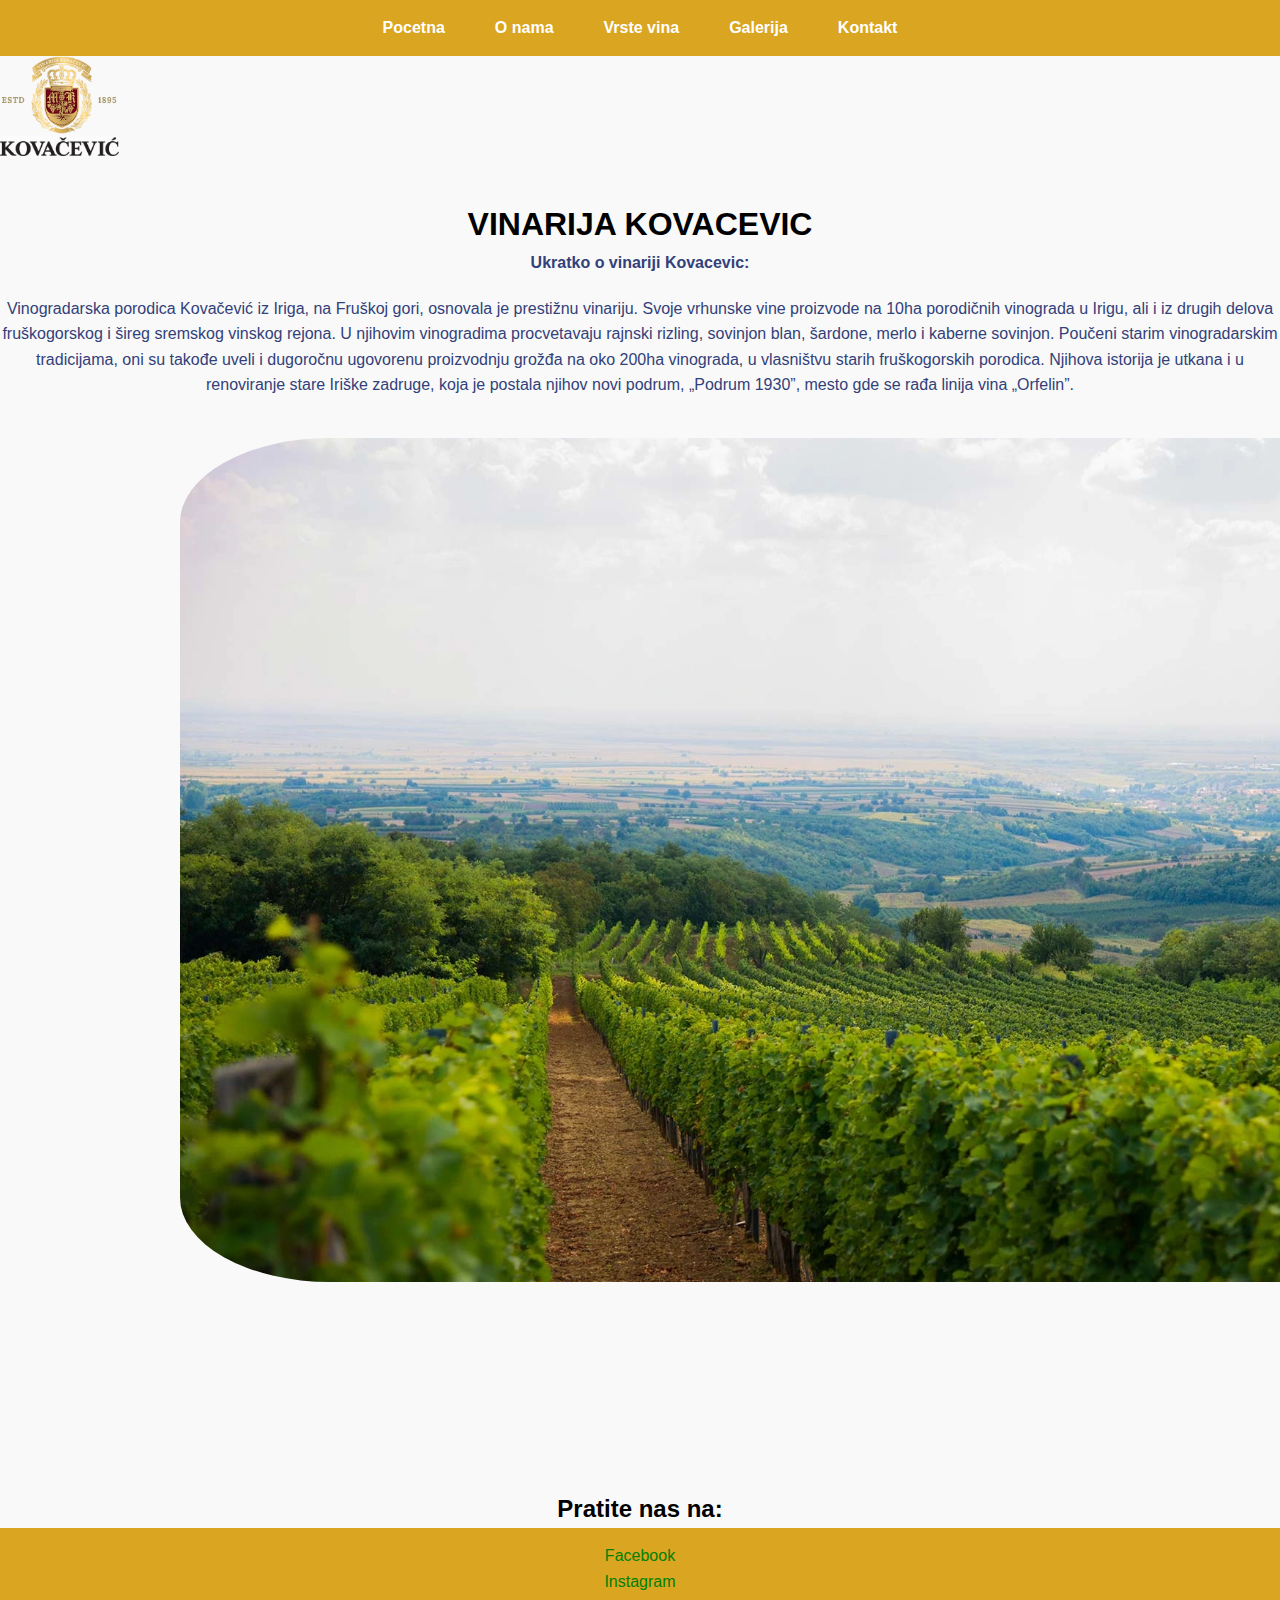
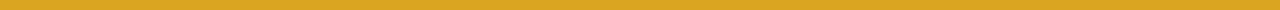
<file: index.html>
<!DOCTYPE html>
<html>
    <head>
        <title>Vinarija Kovacevic</title> 
        <link rel="stylesheet" href="style.css">
    </head>
    <body>
     
        <nav class="navbar">
        <ul>
            <li><a href="index.html">Pocetna</a></li>
            <li><a href="stranice/O nama.html">O nama</a></li>
            <li><a href="stranice/Vrste vina.html">Vrste vina</a ></li>
            <li><a href="stranice/Galerija.html">Galerija</a></li>
            <li><a href="stranice/Kontakt.html">Kontakt</a></li>
        </ul>
        </nav>
        <img src="slike/logo/logo.png" alt="Brand Logo" class="slika1">
<br><br>
<h1 class="vvv">VINARIJA KOVACEVIC </h1>

<h2 class="p1">Ukratko o vinariji Kovacevic:</h2>
        
        <p class="p1">Vinogradarska porodica Kovačević iz Iriga,
             na Fruškoj gori, osnovala je prestižnu vinariju.
              Svoje vrhunske vine proizvode na 10ha porodičnih vinograda u Irigu,
              ali i iz drugih delova fruškogorskog i šireg sremskog vinskog rejona. U njihovim vinogradima procvetavaju rajnski rizling,
               sovinjon blan, šardone, merlo i kaberne sovinjon. Poučeni starim vinogradarskim tradicijama, oni su takođe uveli i dugoročnu ugovorenu proizvodnju grožđa na oko 200ha vinograda, u vlasništvu starih fruškogorskih porodica. 
               Njihova istorija je utkana i u renoviranje stare Iriške zadruge, koja je postala njihov novi podrum, „Podrum 1930”, mesto gde se rađa linija vina „Orfelin”.</p>

<img src="slike/Galerija/slika 2.jpg" class="slika2"> 
        
    
        <h2 class="ppp">Pratite nas na:</h2>
        <footer>
        <ul>
            <li><a href="https://www.facebook.com/profile.php?id=155957071195204&_rdr">Facebook</a></li>
                <li><a href="https://www.instagram.com/vinarijakovacevic/?hl=en">Instagram</a></li>
        </ul>
        
        </footer>
    </body>
</html>
</file>
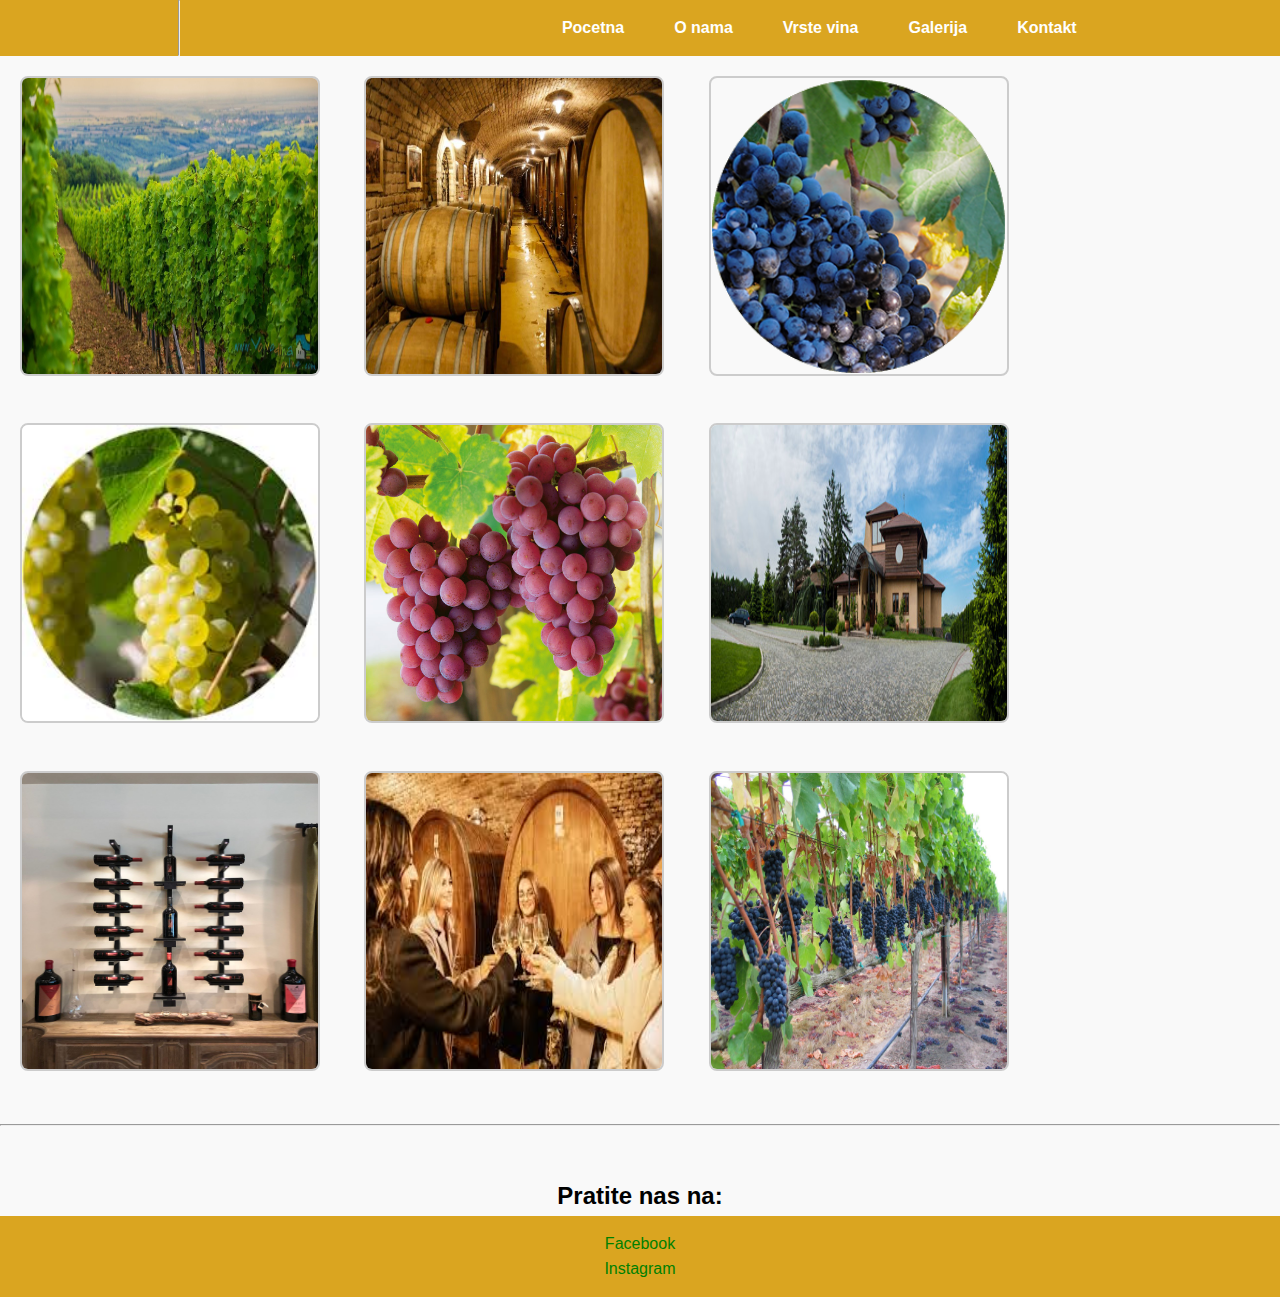
<file: stranice/Galerija.html>
<!DOCTYPE html>
<html>
    <head>
        <title>Galerija</title>
        <link rel="icon" type="slike/x-icon" href="slike/vino/vino.1jpg.jpg">
        <link rel="stylesheet" href="../style.css">
    </head>
    <body>
        <nav class="navbar">
        <hr>
        <ul>
            <li><a href="../index.html">Pocetna</a></li>
            <li><a href="O nama.html">O nama</a></li>
            <li><A href="Vrste vina.html">Vrste vina</A></li>
            <li><a href="Galerija.html">Galerija</a></li>
            <li><a href="Kontakt.html">Kontakt</a></li>
        </ul>
    </nav>
       
        <img src="../slike/Galerija/vinarija-kovacevic-irig-6.jpg" width="300" height="200" class="galerija">
        
        <img src="../slike/Galerija/vinarija-miroslav-kovacevic-vino-bure-mondo-goran-sivacki-23-.jpg" width="300" height="200" class="galerija">
      
        <img src="../slike/Galerija/slika_grozdja2.png" width="150" height="100" class="galerija">
        <img src="../slike/Galerija/images (1).jpeg" width="150" height="100" class="galerija">
        <img src="../slike/Galerija/2QCADln5SS1ZF7M.jpg" width="150" height="100" class="galerija">
        
        <img src="../slike/Galerija/kovacevic-naslovna.jpg" width="300" height="200" class="galerija">
        
        <img src="../slike/Galerija/police-za-vino-0002.jpg" width="300" height="200"class="galerija">
       
        <img src="../slike/Galerija/images.jpeg" width="300" height="200" class="galerija">
        <img src="../slike/Galerija/vinograd.jpg" width="300" height="200" class="galerija">
       

        <br><br>
        <hr>
        <br><br>
        
        <h2 class="ppp">Pratite nas na:</h2>
        <footer>
        <ul>
            <li><a href="https://www.facebook.com/profile.php?id=155957071195204&_rdr">Facebook</a></li>
                <li><a href="https://www.instagram.com/vinarijakovacevic/?hl=en">Instagram</a></li>
        </ul>
        
        </footer>



        
        
    </body>
</html>
</file>
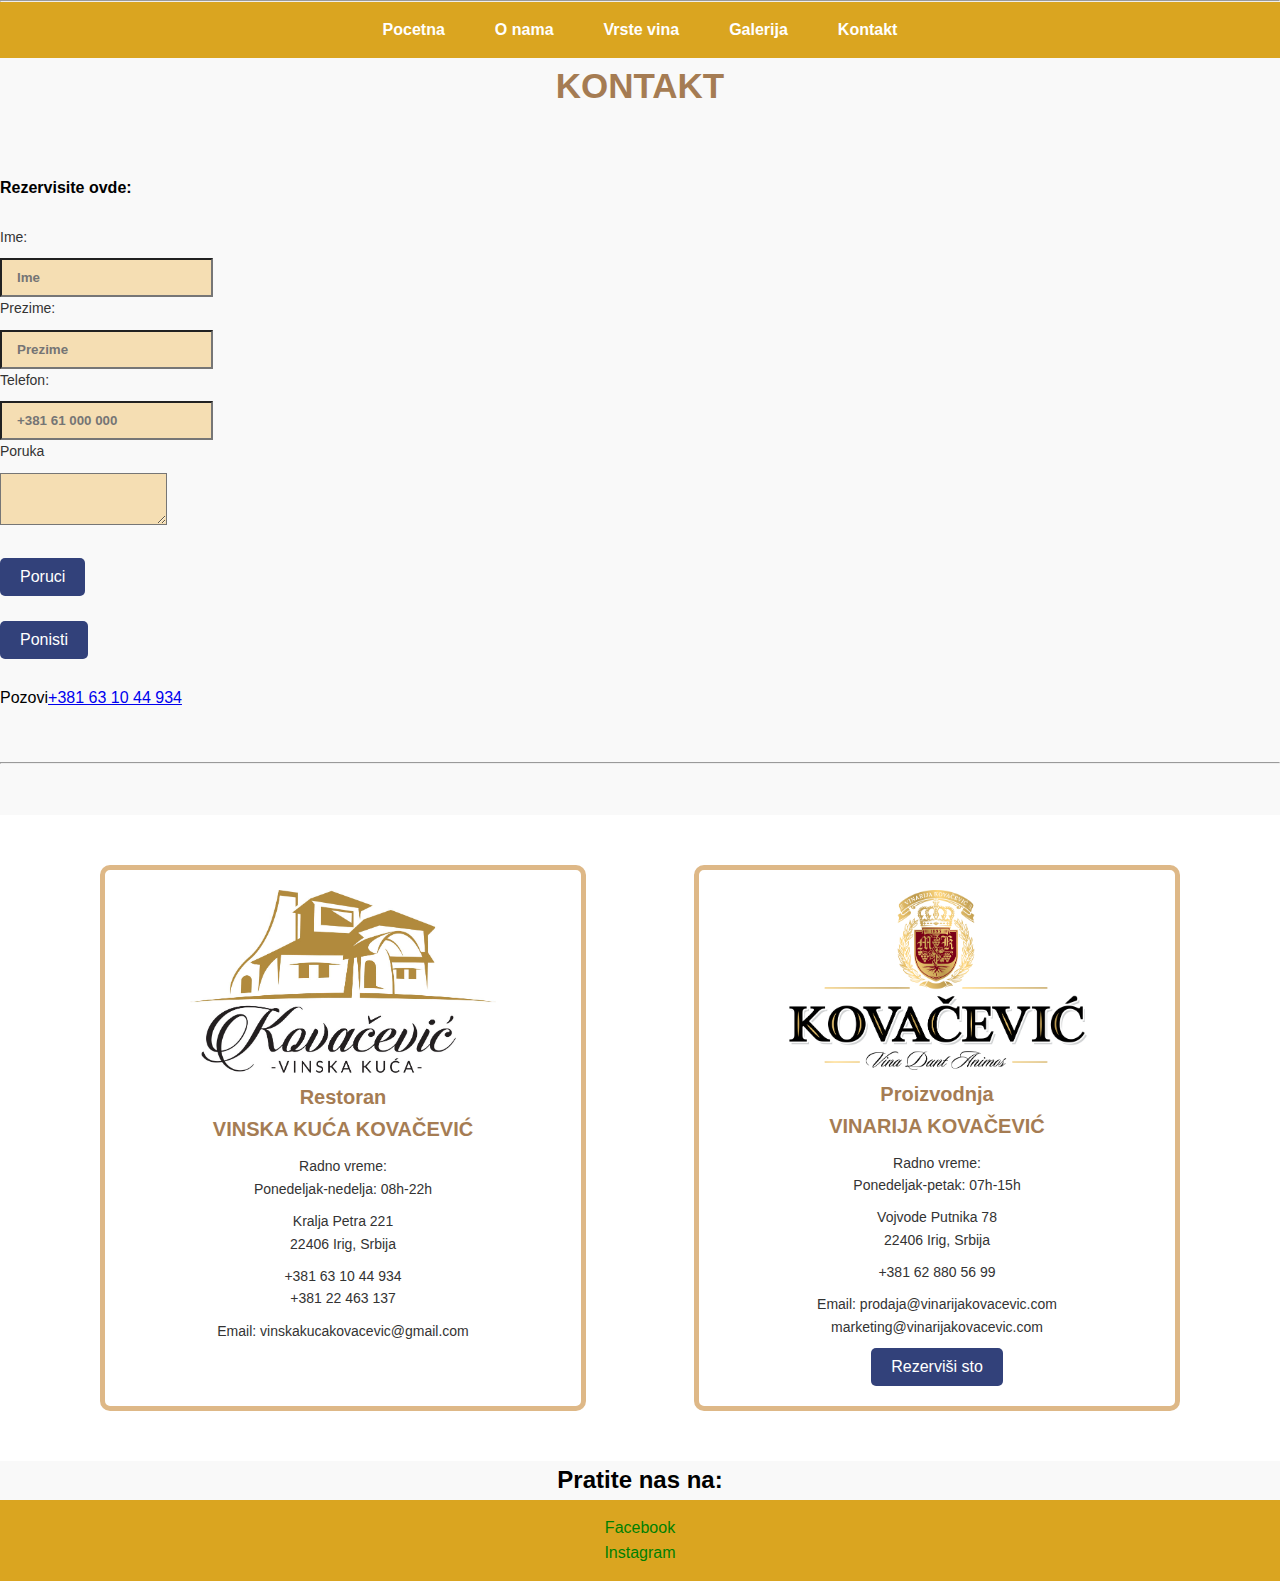
<file: stranice/Kontakt.html>
<!DOCTYPE html>
<html>
    <head>
        <title>KONTAKT</title>
        <link rel="icon" type="slike/x-icon" href="slike/vino/vino.1jpg.jpg">
        <link rel="stylesheet" href="../style.css">
        
    </head>
    <body>
        <!DOCTYPE html>
        <html>
            <head>
                <title>O nama</title>
                <link rel="icon" type="slike/x-icon" href="slike/vino/vino.1jpg.jpg">
                <link rel="stylesheet" href="style.css">
                
            </head>
            <body>
                <hr>
                <nav class="navbar">
                <ul>
                    <li><a href="../index.html">Pocetna</a></li>
                    <li><a href="O nama.html">O nama</a></li>
                    <li><A href="Vrste vina.html">Vrste vina</A></li>
                    <li><a href="Galerija.html">Galerija</a></li>
                    <li><a href="Kontakt.html">Kontakt</a></li>
                </ul>
            </nav>
            <h1 class="kontakt">KONTAKT</h1><br><br>

             
                <form>
                    <h2 class="rez">Rezervisite ovde:</h2><br><br>
                    <p>Ime:</p>
                    <input type="text" placeholder="Ime" class="forme"><br>
                    <p>Prezime:</p>
                    <input type="text" placeholder="Prezime" class="forme"><br>
                    <p>Telefon:</p>
                    <input type="tel" placeholder="+381 61 000 000" class="forme"> <br>
                    <p>Poruka</p>
                    <textarea name="Poruka" cols="15" rows="2" value="" class="forme"></textarea><br><br>
                    <button type="submit">Poruci</button><br><br>
                    <button type="reset">Ponisti</button><br>
                    <br>
                    
                    <ul>
                        <li>Pozovi<a href="+381 63 10 44 934">+381 63 10 44 934</a></li>
                    </ul>
                    <br><br>
                </form>
                    <hr>
                    <br><br>
                  
        
        
        
        
              
        
                <div class="kontakt-container">
                    
                    <div class="kontakt-levo">
                        <img src="../slike/Galerija/kuca 1.jpg" class="kuca1">
                        <h3>Restoran<br>VINSKA KUĆA KOVAČEVIĆ</h3>
                        <p>Radno vreme:<br>Ponedeljak-nedelja: 08h-22h</p>
                        <p>Kralja Petra 221<br>22406 Irig, Srbija</p>
                        <p>+381 63 10 44 934<br>+381 22 463 137</p>
                        <p>Email: vinskakucakovacevic@gmail.com</p>
                      
                    </div>
                    <div class="kontakt-desno">
                        <img src="../slike/Galerija/kuca 2.jpg"  class="kuca2"><br>
                        <h3>Proizvodnja<br>VINARIJA KOVAČEVIĆ</h3>
                        <p>Radno vreme:<br>Ponedeljak-petak: 07h-15h</p>
                        <p>Vojvode Putnika 78<br>22406 Irig, Srbija</p>
                        <p>+381 62 880 56 99</p>
                        <p>Email: prodaja@vinarijakovacevic.com<br>marketing@vinarijakovacevic.com</p>
                        <button>Rezerviši sto</button>
                    </div>
                </div>
        
                <h2 class=>Pratite nas na:</h2>
                <footer>
                <ul>
                    <li><a href="https://www.facebook.com/profile.php?id=155957071195204&_rdr">Facebook</a></li>
                        <li><a href="https://www.instagram.com/vinarijakovacevic/?hl=en">Instagram</a></li>
                </ul>
                
                </footer>
                
                
            </body>
        </html>
</file>
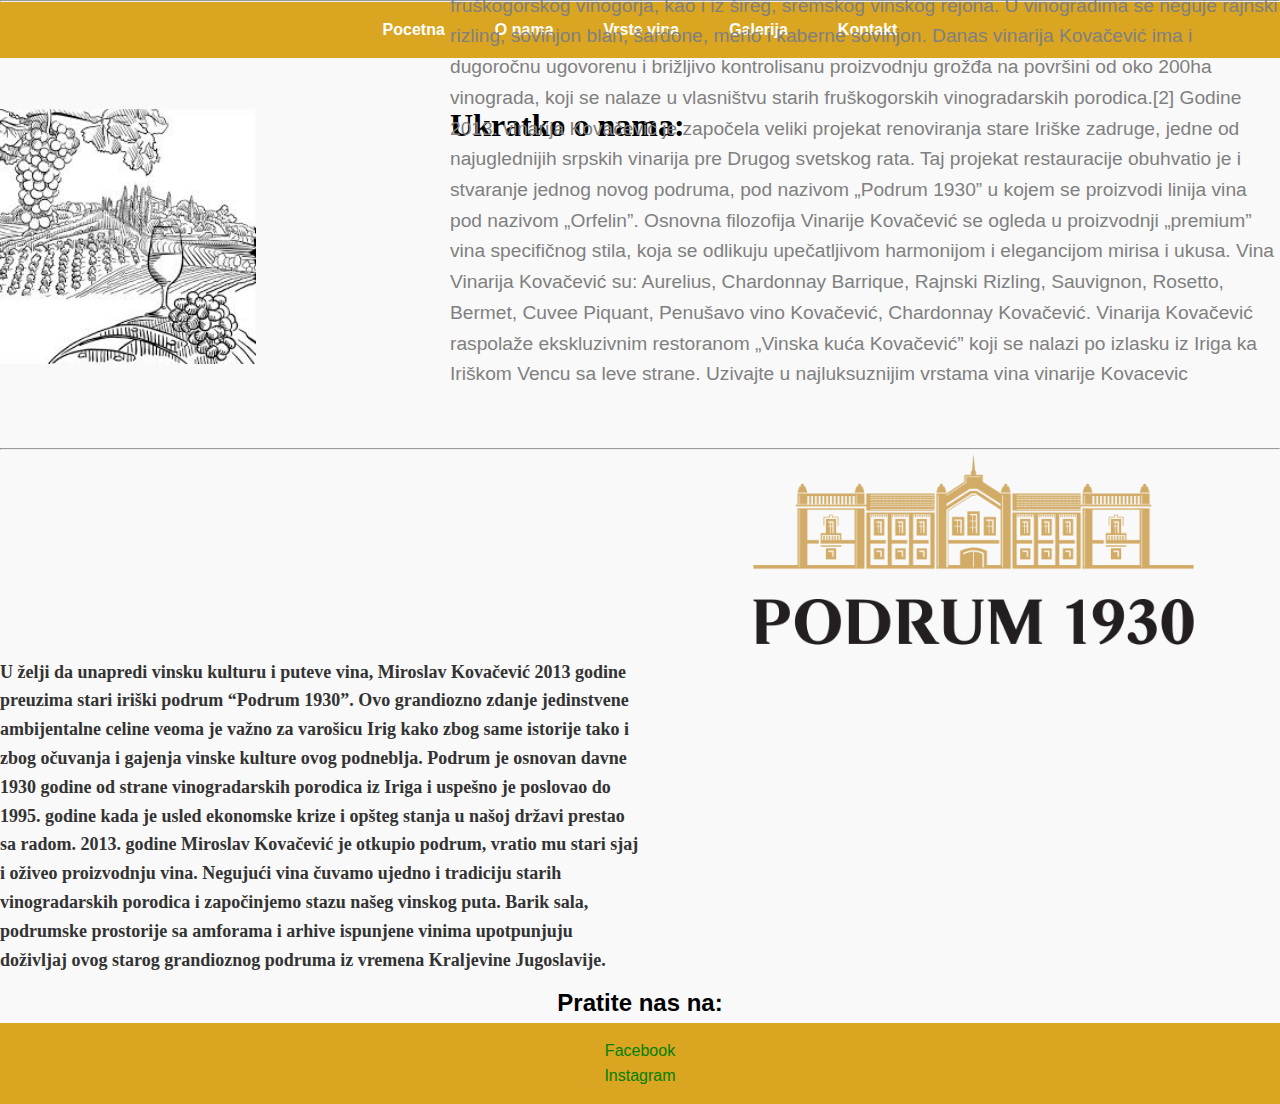
<file: stranice/O nama.html>
<!DOCTYPE html>
<html>
    <head>
        <title>O nama</title>
        <link rel="icon" type="slike/x-icon" href="slike/vino/vino.1jpg.jpg">
        <link rel="stylesheet" href="../style.css">
        
    </head>
    <body>
        <hr>
        <nav class="navbar">
        <ul>
            <li><a href="../index.html">Pocetna</a></li>
            <li><a href="O nama.html">O nama</a></li>
            <li><A href="Vrste vina.html">Vrste vina</A></li>
            <li><a href="Galerija.html">Galerija</a></li>
            <li><a href="Kontakt.html">Kontakt</a></li>
        </ul>
        
    </nav><br><br>
    <img src="../slike/Galerija/art.jpg" class="art">
        <h1 class="naslov">Ukratko o nama:</h1>
    <p class="p2">Vinarija Kovačević je porodična vinarija iz Iriga, sa Fruške gore i spada među vodeće vinarije u Srbiji.
        Vinarija proizvodi vina iz porodičnih vinograda površine 10ha u Irigu, iz drugih delova fruškogorskog vinogorja, kao i iz šireg, sremskog vinskog rejona. U vinogradima se neguje rajnski rizling, sovinjon blan, šardone, merlo i kaberne sovinjon. Danas vinarija Kovačević ima i dugoročnu ugovorenu i brižljivo kontrolisanu proizvodnju grožđa na površini od oko 200ha vinograda, koji se nalaze u vlasništvu starih fruškogorskih vinogradarskih porodica.[2]
        Godine 2013. vinarija Kovačević je započela veliki projekat renoviranja stare Iriške zadruge, jedne od najuglednijih srpskih vinarija pre Drugog svetskog rata. Taj projekat restauracije obuhvatio je i stvaranje jednog novog podruma, pod nazivom „Podrum 1930” u kojem se proizvodi linija vina pod nazivom „Orfelin”. 
        Osnovna filozofija Vinarije Kovačević se ogleda u proizvodnji „premium” vina specifičnog stila, koja se odlikuju upečatljivom harmonijom i elegancijom mirisa i ukusa. Vina Vinarija Kovačević su: Aurelius, Chardonnay Barrique, Rajnski Rizling, Sauvignon, Rosetto, Bermet, Cuvee Piquant, Penušavo vino Kovačević, Chardonnay Kovačević. 
        Vinarija Kovačević raspolaže ekskluzivnim restoranom „Vinska kuća Kovačević” koji se nalazi po izlasku iz Iriga ka Iriškom Vencu sa leve strane.
        Uzivajte u najluksuznijim vrstama vina vinarije Kovacevic</p>
        <br><br>        
        <br><br>
        <hr>
        
       <img src="../slike/Galerija/podrum.jpg" class="podrum">
       <p class="onama">U želji da unapredi vinsku kulturu i puteve vina, Miroslav Kovačević 2013 godine preuzima stari iriški podrum “Podrum 1930”.
        Ovo grandiozno zdanje jedinstvene ambijentalne celine veoma je važno za varošicu Irig kako zbog same istorije tako i zbog očuvanja i gajenja vinske kulture ovog podneblja. 
        Podrum je osnovan davne 1930 godine od strane vinogradarskih porodica iz Iriga i uspešno je poslovao do 1995. godine kada je usled ekonomske krize i opšteg stanja u našoj državi prestao sa radom. 2013.
         godine Miroslav Kovačević je otkupio podrum, vratio mu stari sjaj i oživeo proizvodnju vina. Negujući vina čuvamo ujedno i tradiciju starih vinogradarskih porodica i započinjemo stazu našeg vinskog puta. Barik sala, podrumske prostorije sa amforama i arhive ispunjene vinima upotpunjuju doživljaj ovog starog grandioznog podruma iz vremena Kraljevine Jugoslavije.</p>
      
        
       
        <h2>Pratite nas na:</h2>
        <footer>
        <ul>
            <li><a href="https://www.facebook.com/profile.php?id=155957071195204&_rdr">Facebook</a></li>
                <li><a href="https://www.instagram.com/vinarijakovacevic/?hl=en">Instagram</a></li>
        </ul>
        
        </footer>


        
        
    </body>
</html>
</file>
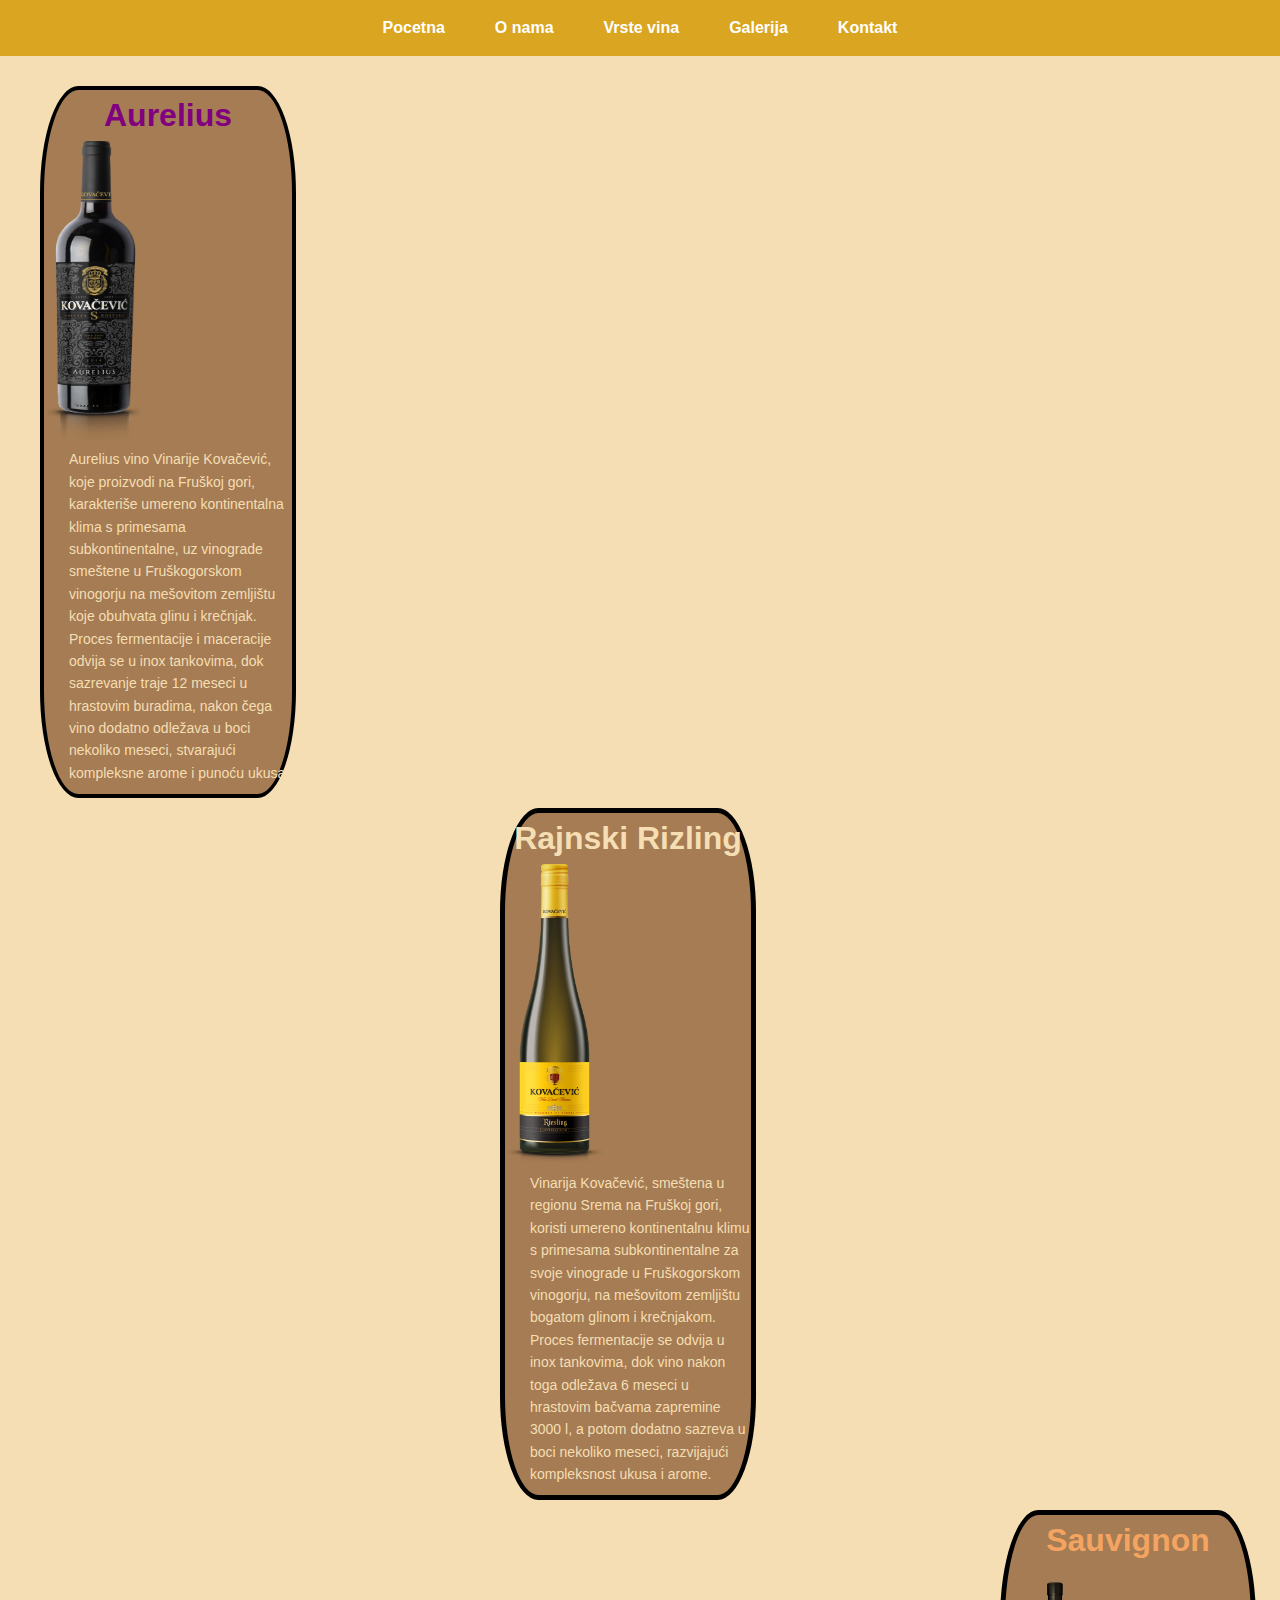
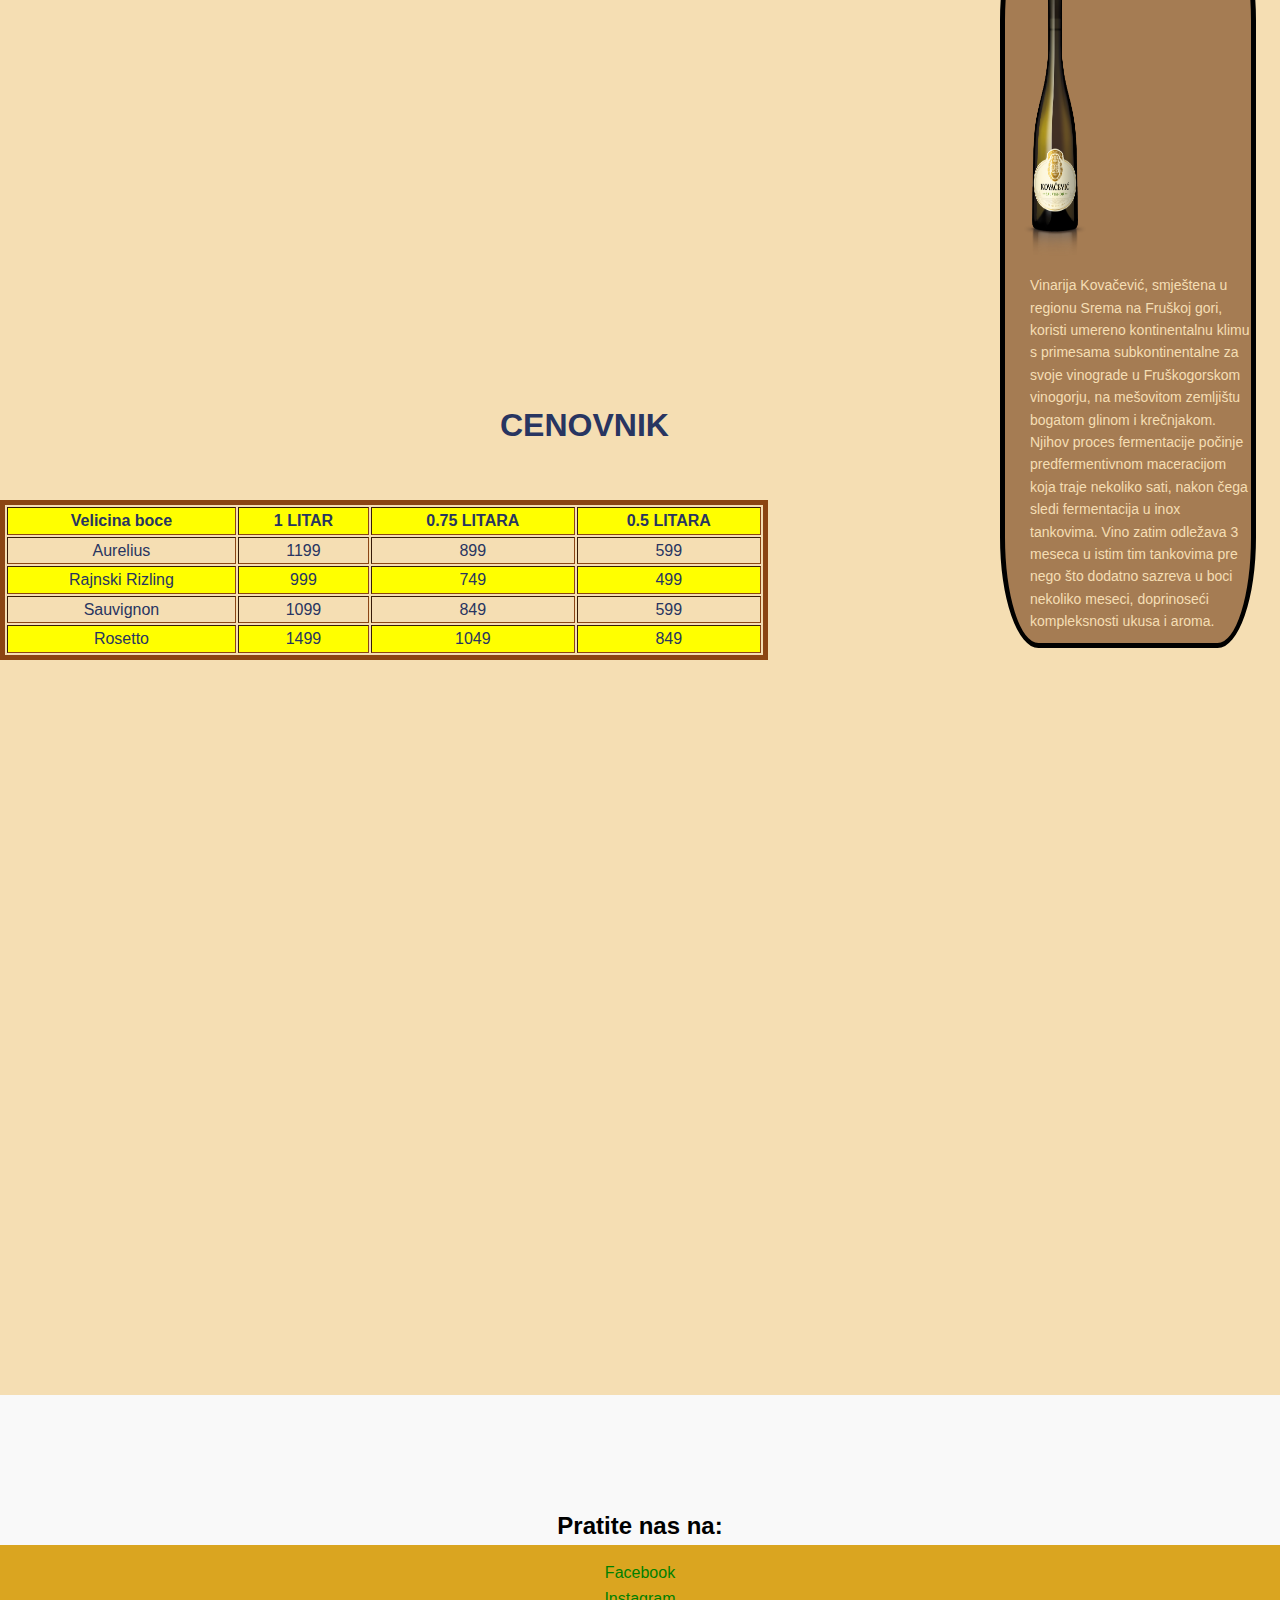
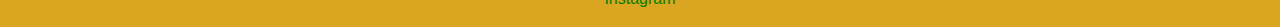
<file: stranice/Vrste vina.html>
<!DOCTYPE html>
<html>
    <head>
        <title>Vrste vina</title>
        <link rel="icon" type="slike/x-icon" href="slike/vino/vino.1jpg.jpg">
        <link rel="stylesheet" href="../style.css">
      
    </head>
    <body>
        <div class="pozadina1">
        
        <nav class="navbar">
        <ul>
            <li><a href="../index.html">Pocetna</a></li>
            <li><a href="O nama.html">O nama</a></li>
            <li><A href="Vrste vina.html">Vrste vina</A></li>
            <li><a href="Galerija.html">Galerija</a></li>
            <li><a href="Kontakt.html">Kontakt</a></li>
        </ul>
    </nav>

      <div class="kartica">
        <h1 class="aurelius">Aurelius</h1>
        <div class="prva">
        <img src="../slike/vrste/Aurelius-2.png" width="100" height="300" class="vrste">
        <p class="p3">Aurelius vino Vinarije Kovačević, koje proizvodi na Fruškoj gori, karakteriše umereno kontinentalna klima s primesama subkontinentalne, uz vinograde smeštene u Fruškogorskom vinogorju na mešovitom zemljištu koje obuhvata glinu i krečnjak. Proces fermentacije i maceracije odvija se u inox tankovima, dok sazrevanje traje 12 meseci u hrastovim buradima, nakon čega vino dodatno odležava u boci nekoliko meseci, stvarajući kompleksne arome i punoću ukusa.</p>
        </div>
      </div>
        
        <div class="kartica2">
        <h1 class="rizling">Rajnski Rizling</h1>
        <div class="druga">
        <img src="../slike/vrste/Rieslingml.png" width="100" height="300" class="vrste">
        <p class="p3">Vinarija Kovačević, smeštena u regionu Srema na Fruškoj gori, koristi umereno kontinentalnu klimu s primesama subkontinentalne za svoje vinograde u Fruškogorskom vinogorju, na mešovitom zemljištu bogatom glinom i krečnjakom. Proces fermentacije se odvija u inox tankovima, dok vino nakon toga odležava 6 meseci u hrastovim bačvama zapremine 3000 l, a potom dodatno sazreva u boci nekoliko meseci, razvijajući kompleksnost ukusa i arome.</p>
         </div>
        </div>


         <div class="kartica3 ">
        <h1 class="sauvi">Sauvignon</h1>
        <div class="treca">
        <img src="../slike/vrste/Sauvignon.png" width="100" height="300" class="vrste">
        <p class="p3">Vinarija Kovačević, smještena u regionu Srema na Fruškoj gori, koristi umereno kontinentalnu klimu s primesama subkontinentalne za svoje vinograde u Fruškogorskom vinogorju, na mešovitom zemljištu bogatom glinom i krečnjakom. Njihov proces fermentacije počinje predfermentivnom maceracijom koja traje nekoliko sati, nakon čega sledi fermentacija u inox tankovima. Vino zatim odležava 3 meseca u istim tim tankovima pre nego što dodatno sazreva u boci nekoliko meseci, doprinoseći kompleksnosti ukusa i aroma.
        </p>
         </div>     
        </div>
        
         <div class="kartica4">
        <div class="cetvrta">
        <h1 class="roseto">Rosetto</h1>
        <img src="../slike/vrste/Rosetto.png" width="100" height="300" class="vrste">
        <p class="p3">Vino dolazi iz regije Srema, na području Fruške gore, koje karakteriše umereno kontinentalna klima, sa primesama subkontinentalne klime. Vinogradi su smješteni u Fruškogorskom vinogorju, dok se zemljište sastoji od mešavine gline i krečnjaka. Proces fermentacije uključuje predfermentativnu maceraciju koja traje nekoliko časova, nakon čega slijedi fermentacija u inox tankovima. Nakon toga, vino odležava 3 meseca u inox tankovima, te dodatno nekoliko meseci u boci.</p>
         </div>
        </div>
    
        <h2 class="cena">CENOVNIK</h2>
        <table border="1" class="tabela">
            <tr>
                <th>Velicina boce</th>
                <th>1 LITAR</th>
                <th>0.75 LITARA</th>
                <th>0.5 LITARA</th>
            </tr>
            <tr>
                <td>Aurelius</td>
                <td>1199</td>
                <td>899</td>
                <td>599</td>
            </tr>
            <tr>
                <td>Rajnski Rizling</td>
                <td>999</td>
                <td>749</td>
                <td>499</td>
            </tr>
            <tr>
                <td>Sauvignon</td>
                <td>1099</td>
                <td>849</td>
                <td>599</td>
            </tr>
            <tr>
                <td>Rosetto</td>
                <td>1499</td>
                <td>1049</td>
                <td>849</td>
            </tr>
        </table>
    </div>
        <br><br>
        
        <br><br>
        <h2 class="ppp">Pratite nas na:</h2>
        <footer>
        <ul>
            <li><a href="https://www.facebook.com/profile.php?id=155957071195204&_rdr">Facebook</a></li>
                <li><a href="https://www.instagram.com/vinarijakovacevic/?hl=en">Instagram</a></li>
        </ul>
        
        </footer>

        


        
        
    </body>
</html>
</file>
<file: style.css>
*{
    margin: 0px;
    padding: 0px;
    box-sizing: border-box;
    max-width: 1920;
    
    }
     
    .navbar {
        height: auto;
        display: flex;
        justify-content: space-around;
        background: goldenrod;
        font-weight: bold;
    
    }
    .navbar ul {
        display: flex;
        flex-wrap: wrap;
        justify-content: space-around;
    
    }
    .navbar ul li {
        list-style: none;
        padding: 15px 25px;
    
    }
    .navbar ul li a {
        text-decoration: none;
        background: none;
        color:#fff;
        display: block; 
    
        
    }
    .navbar ul li:hover{
        text-decoration: none;
        background: orange;
    
    }
    .navbar ul li a:hover {
        color:red;
    }
    
    @media (max-width: 768px) {
        .navbar ul {
            flex-direction: column; 
        }
    
        .navbar ul li {
            width: 100%; 
            text-align: center;  
        }
    }
    
    .slika1{
       height: 100px;
       
    }
    .slika2{
     width: 1500px;
     margin-top: 20px;
     position: relative;
     margin-left: 180px;
     border-radius: 10%;
     margin-bottom: 200px;
        
    }
    h2{
    
        text-align: center;
        
        
    }
    
    .p1{
        text-align: center;
        position: relative;
        margin-bottom: 20px;
        font-size: medium;
        color: #32417a;
        
    }

     .vvv{

        text-align: center;
        animation: rotateAndReset 3s linear;
        margin-top: 10px;

     }
     @keyframes rotateAndReset{

        0%{
            transform: rotate(0deg);
        }

        50%{

            transform: rotate(180deg);
        }

        100%{

            transform: rotate(0deg);
        }

     }

    h1{
        text-align: center;
    }
    
    footer{
  
        text-align: center;
        background-color: goldenrod;
        padding: 15px;   
    }

    footer ul li{

        list-style: none;
    }
    footer ul li a{

        text-decoration: none;
        color: green;
    }


    .art{

        width: 20%;
    }
    .art:hover{
        transform: scale(1.10);
        box-shadow: 0 4px 8px rgba(0, 0, 0, 0.8); 
    }
    
    .naslov{

      
        position: absolute;
        left: 450px;
        top: 100px;
        font-family: 'Times New Roman', Times, serif;

    }
    
    .p2{
   
     position: absolute;
     left: 450px;
     bottom: 500px;
     font-size: larger;
     color: grey;
    }

    .podrum{

        height: 200px;
       margin-left: 750px;
       
    }
      
  
    
    .onama{
        
       font-family: Cambria, Cochin, Georgia, Times, 'Times New Roman', serif;
       font-size: large;
       font-weight: bold;
       width: 50%;
          
    }
    .kontakt{

        font-size: 35px;
        color: #a57c53;
        margin-bottom: 10px;

    }
    
    body {
        font-family: Arial, sans-serif;
        line-height: 1.6;
        margin: 0;
        padding: 0;
        background-color: #f9f9f9;
    }
    
    .kontakt-container {
        display: flex;
        justify-content: space-between;
        padding: 50px 100px;
        background-color: white;
    }
    
    .kontakt-levo, .kontakt-desno {
        width: 45%;
        text-align: center;
        border: 1px solid #ccc;
        padding: 20px;
        border-radius: 10px;
        background-color: #fff;
        border: 5px solid burlywood;
       
    }
    .forme{

        padding: 10px 15px;
        background-color: wheat;
        font-weight: bold;

    }

    .rez{
      
        position: absolute;
        font-size: medium;

    }
    .kuca1{

        width: 70%;
    }

    .kuca2{

        width: 70%;
    }
    
    .logo {
        max-width: 100px;
        margin-bottom: 20px;
    }
    
    h3 {
        font-size: 20px;
        color: #a57c53;
        margin-bottom: 10px;
    }
    
    p {
        font-size: 14px;
        color: #333;
        margin-bottom: 10px;
    }
    
    .social-icons img {
        width: 30px;
        margin: 5px;
    }
    
    .social-icons a {
        text-decoration: none;
    }
    
    button {
        background-color: #32417a;
        color: white;
        border: none;
        padding: 10px 20px;
        font-size: 16px;
        border-radius: 5px;
        cursor: pointer;
    }
    
    button:hover {
        background-color: #283561;
    }

    .galerija {
        display: inline-block;
        margin: 20px; 
        border: 2px solid #ccc; 
        border-radius: 8px; 
        transition: transform 0.3s ease, box-shadow 0.3s ease;
        width:300px;
        height: 300px;
    }
    
    .galerija:hover {
        transform: scale(1.10); 
        box-shadow: 0 4px 8px rgba(0, 0, 0, 0.2); 
    }
    .aurelius{
        color: purple;
    }
    .rizling{
        color: wheat
    }
    .sauvi{
        color: sandybrown;
    }
    .roseto{
        color: pink;
    }
    .cena{
        color: #283561;
        position: absolute;
        top: 2000px;
        font-size: xx-large;
        left: 500px;
    }
    .tabela{

        width: 60%;
        text-align: center;
        border: 5px solid saddlebrown;
        color: #283561;
        position: absolute;
        top: 2100px;
        
    }
    .tabela tr:nth-of-type(odd){

        background-color: yellow;
    }

    z
 
    .vrste{

        position: relative;
        left: 130px;

    }
   
    .kartica{

        border: 4px solid black;
        width: 20%;
        border-radius: 15%;
        background-color: #a57c53;
        margin: 10px;
        margin-left: 40px;
        margin-top: 30px;
    
        
    }

    .kartica:hover{
        transform: rotate(10deg);
        box-shadow: 0 4px 8px rgba(0, 0, 0, 0.2);
    }

    .kartica2{

        border: 5px solid black;
        width: 20%;
        border-radius: 15%;
        background-color: #a57c53;
        margin: 10px;
       margin-left: 500px; 
    }
    .kartica2:hover{
        transform: rotate(-10deg);
        box-shadow: 0 4px 8px rgba(0, 0, 0, 0.2);
    }
    .kartica3{

        border: 5px solid black;
        width: 20%;
        border-radius: 15%;
        background-color: #a57c53;
        margin: 10px;
        margin-left: 1000px;
       
    }
    .kartica3:hover{
        transform: rotate(10deg);
        box-shadow: 0 4px 8px rgba(0, 0, 0, 0.2);
    }

    .kartica4{

        border: 5px solid black;
        width: 20%;
        border-radius: 15%;
        background-color: #a57c53;
        margin: 10px;
        margin-left: 1450px;
        
       
    }
    .kartica4:hover{
        transform: rotate(-10deg);
        box-shadow: 0 4px 8px rgba(0, 0, 0, 0.2);
    }

    .p3{
        color: wheat;
        margin-left: 25px;
    }
    
   .pozadina1{

         background-color: wheat;
   }
</file>
<file: stranice/style.css>
*{
    margin: 0px;
    padding: 0px;
    box-sizing: border-box;
    max-width: 1920;
    
}
     
    .navbar {
        height: auto;
        display: flex;
        justify-content: space-around;
        background: goldenrod;
        font-weight: bold;
    
    }
    .navbar ul {
        display: flex;
        flex-wrap: wrap;
        justify-content: space-around;
    
    }
    .navbar ul li {
        list-style: none;
        padding: 15px 25px;
    
    }
    .navbar ul li a {
        text-decoration: none;
        background: none;
        color:#fff;
        display: block; 
    
        
    }
    .navbar ul li:hover{
        text-decoration: none;
        background: orange;
    
    }
    .navbar ul li a:hover {
        color:red;
    }
    
    @media (max-width: 768px) {
        .navbar ul {
            flex-direction: column; 
        }
    
        .navbar ul li {
            width: 100%; 
            text-align: center;  
        }
    }
    
    .slika1{
       height: 100px;
       
    }
    .slika2{
     width: 1500px;
     margin-top: 20px;
     position: relative;
     margin-left: 180px;
     border-radius: 10%;
     margin-bottom: 200px;
        
    }
    h2{
    
        text-align: center;
        
        
    }
    
    .p1{
        text-align: center;
        position: relative;
        margin-bottom: 20px;
        font-size: medium;
        color: #32417a;
        
    }

     .vvv{

        text-align: center;
        animation: rotateAndReset 3s linear;
        margin-top: 10px;

     }
     @keyframes rotateAndReset{

        0%{
            transform: rotate(0deg);
        }

        50%{

            transform: rotate(180deg);
        }

        100%{

            transform: rotate(0deg);
        }

     }

    h1{
        text-align: center;
    }
    
    footer{
  
        text-align: center;
        background-color: goldenrod;
        padding: 15px;   
    }

    footer ul li{

        list-style: none;
    }
    footer ul li a{

        text-decoration: none;
        color: green;
    }


    .art{

        width: 20%;
    }
    .art:hover{
        transform: scale(1.10);
        box-shadow: 0 4px 8px rgba(0, 0, 0, 0.8); 
    }
    
    .naslov{

      
        position: absolute;
        left: 450px;
        top: 100px;
        font-family: 'Times New Roman', Times, serif;

    }
    
    .p2{
   
     position: absolute;
     left: 450px;
     bottom: 500px;
     font-size: larger;
     color: grey;
    }

    .podrum{

        height: 200px;
       margin-left: 750px;
       
    }
      
  
    
    .onama{
        
       font-family: Cambria, Cochin, Georgia, Times, 'Times New Roman', serif;
       font-size: large;
       font-weight: bold;
       width: 50%;
          
    }
    .kontakt{

        font-size: 35px;
        color: #a57c53;
        margin-bottom: 10px;

    }
    
    body {
        font-family: Arial, sans-serif;
        line-height: 1.6;
        margin: 0;
        padding: 0;
        background-color: #f9f9f9;
    }
    
    .kontakt-container {
        display: flex;
        justify-content: space-between;
        padding: 50px 100px;
        background-color: white;
    }
    
    .kontakt-levo, .kontakt-desno {
        width: 45%;
        text-align: center;
        border: 1px solid #ccc;
        padding: 20px;
        border-radius: 10px;
        background-color: #fff;
        border: 5px solid burlywood;
       
    }
    .forme{

        padding: 10px 15px;
        background-color: wheat;
        font-weight: bold;

    }

    .rez{
      
        position: absolute;
        font-size: medium;

    }
    .kuca1{

        width: 70%;
    }

    .kuca2{

        width: 70%;
    }
    
    .logo {
        max-width: 100px;
        margin-bottom: 20px;
    }
    
    h3 {
        font-size: 20px;
        color: #a57c53;
        margin-bottom: 10px;
    }
    
    p {
        font-size: 14px;
        color: #333;
        margin-bottom: 10px;
    }
    
    .social-icons img {
        width: 30px;
        margin: 5px;
    }
    
    .social-icons a {
        text-decoration: none;
    }
    
    button {
        background-color: #32417a;
        color: white;
        border: none;
        padding: 10px 20px;
        font-size: 16px;
        border-radius: 5px;
        cursor: pointer;
    }
    
    button:hover {
        background-color: #283561;
    }

    .galerija {
        display: inline-block;
        margin: 20px; 
        border: 2px solid #ccc; 
        border-radius: 8px; 
        transition: transform 0.3s ease, box-shadow 0.3s ease;
        width:300px;
        height: 300px;
    }
    
    .galerija:hover {
        transform: scale(1.10); 
        box-shadow: 0 4px 8px rgba(0, 0, 0, 0.2); 
    }
    .aurelius{
        color: purple;
    }
    .rizling{
        color: wheat
    }
    .sauvi{
        color: sandybrown;
    }
    .roseto{
        color: pink;
    }
    .cena{
        color: #283561;
        position: absolute;
        top: 2000px;
        font-size: xx-large;
        left: 500px;
    }
    .tabela{

        width: 60%;
        text-align: center;
        border: 5px solid saddlebrown;
        color: #283561;
        position: absolute;
        top: 2100px;
        
    }
    .tabela tr:nth-of-type(odd){

        background-color: yellow;
    }

    
 
    .vrste{

        position: relative;
        left: 130px;

    }
   
    .kartica{

        border: 4px solid black;
        width: 20%;
        border-radius: 15%;
        background-color: #a57c53;
        margin: 10px;
        margin-left: 40px;
        margin-top: 30px;
    
        
    }

    .kartica:hover{
        transform: rotate(10deg);
        box-shadow: 0 4px 8px rgba(0, 0, 0, 0.2);
    }

    .kartica2{

        border: 5px solid black;
        width: 20%;
        border-radius: 15%;
        background-color: #a57c53;
        margin: 10px;
       margin-left: 500px; 
    }
    .kartica2:hover{
        transform: rotate(-10deg);
        box-shadow: 0 4px 8px rgba(0, 0, 0, 0.2);
    }
    .kartica3{

        border: 5px solid black;
        width: 20%;
        border-radius: 15%;
        background-color: #a57c53;
        margin: 10px;
        margin-left: 1000px;
       
    }
    .kartica3:hover{
        transform: rotate(10deg);
        box-shadow: 0 4px 8px rgba(0, 0, 0, 0.2);
    }

    .kartica4{

        border: 5px solid black;
        width: 20%;
        border-radius: 15%;
        background-color: #a57c53;
        margin: 10px;
        margin-left: 1450px;
        
       
    }
    .kartica4:hover{
        transform: rotate(-10deg);
        box-shadow: 0 4px 8px rgba(0, 0, 0, 0.2);
    }

    .p3{
        color: wheat;
        margin-left: 25px;
    }
    
   .pozadina1{

         background-color: wheat;
   }

   .ppp{

    display: flex;
    flex-wrap: wrap; 
    justify-content: space-between; 
    align-items: center; 
    padding: 20px;
    color: black;
    text-align: center;
   }
</file>
